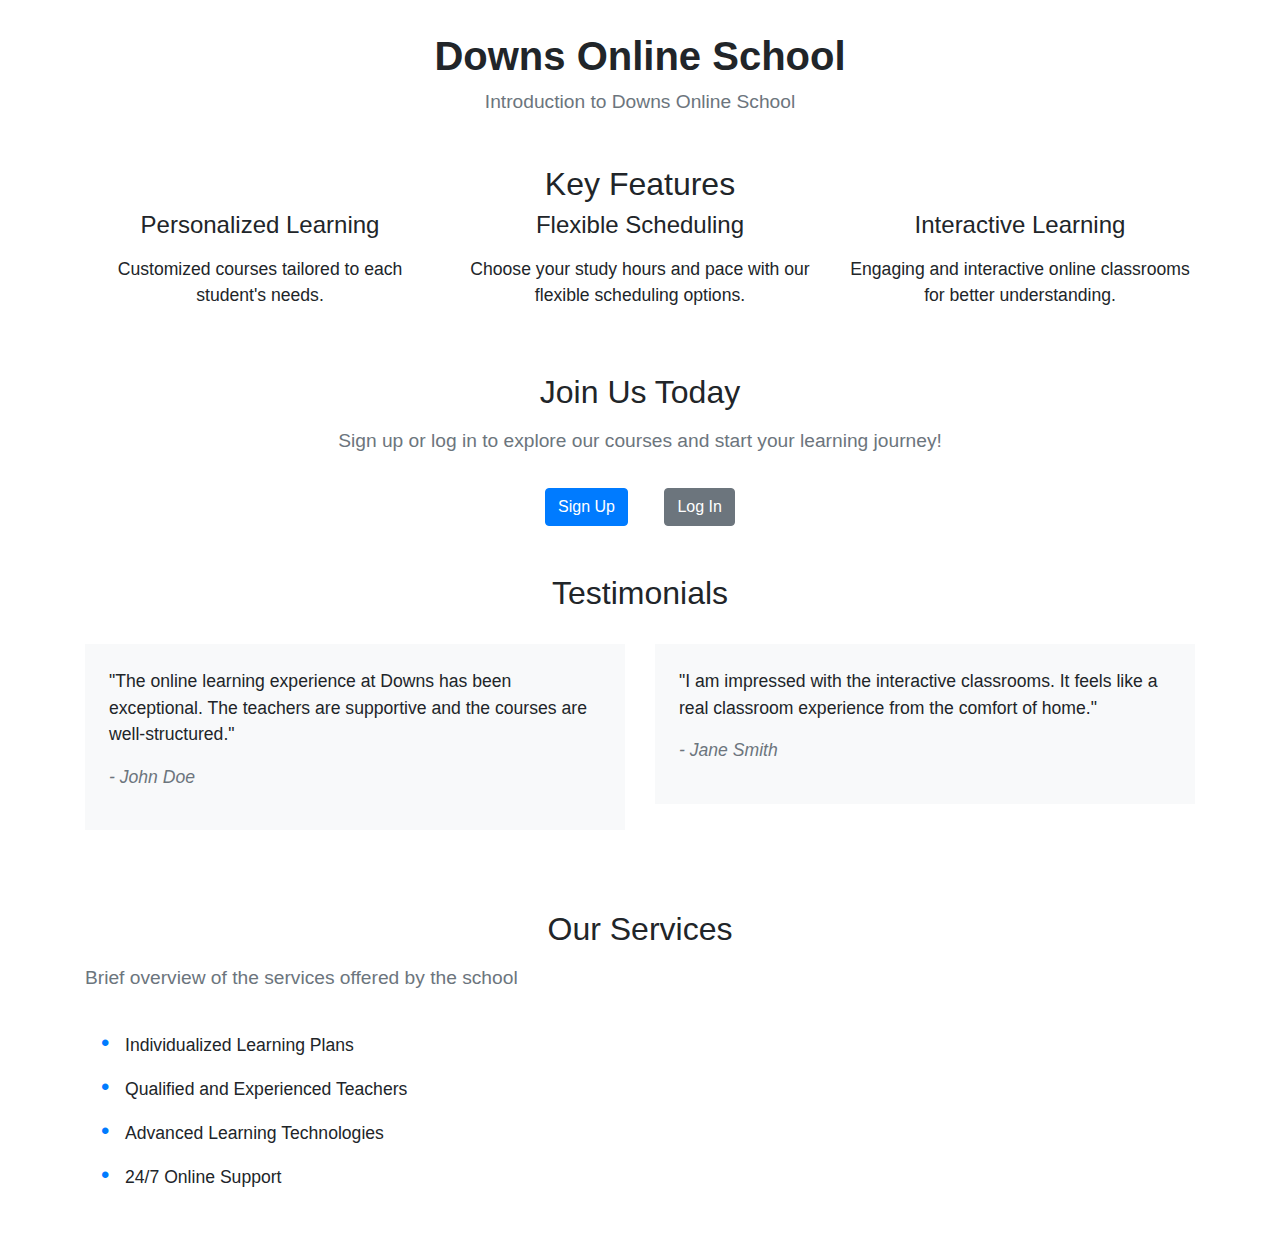
<file: index.html>
<!DOCTYPE html>
<html lang="en">

<head>
  <meta charset="UTF-8">
  <meta name="viewport" content="width=device-width, initial-scale=1.0">
  <title>Downs Online School Management System</title>
  <!-- Bootstrap CSS link -->
  <link rel="stylesheet" href="https://stackpath.bootstrapcdn.com/bootstrap/4.5.2/css/bootstrap.min.css">
  <!-- Custom CSS link -->
  <link rel="stylesheet" href="styles.css">
</head>

<body>
    <div class="container">
        <header>
          <h1>Downs Online School</h1>
          <p>Introduction to Downs Online School</p>
        </header>
    
        <section id="features">
          <h2>Key Features</h2>
          <!-- Feature Cards -->
          <div class="row">
            <!-- Feature 1 -->
            <div class="col-md-4">
              <div class="feature-card">
                <i class="bi bi-person-check"></i>
                <h3>Personalized Learning</h3>
                <p>Customized courses tailored to each student's needs.</p>
              </div>
            </div>
            <!-- Feature 2 -->
            <div class="col-md-4">
              <div class="feature-card">
                <i class="bi bi-calendar-check"></i>
                <h3>Flexible Scheduling</h3>
                <p>Choose your study hours and pace with our flexible scheduling options.</p>
              </div>
            </div>
            <!-- Feature 3 -->
            <div class="col-md-4">
              <div class="feature-card">
                <i class="bi bi-chat-dots"></i>
                <h3>Interactive Learning</h3>
                <p>Engaging and interactive online classrooms for better understanding.</p>
              </div>
            </div>
          </div>
        </section>
    
        <section id="call-to-action">
          <h2>Join Us Today</h2>
          <p>Sign up or log in to explore our courses and start your learning journey!</p>
          <!-- Call-to-Action Buttons -->
          <div class="cta-buttons">
            <a href="#" class="btn btn-primary">Sign Up</a>
            <a href="#" class="btn btn-secondary">Log In</a>
          </div>
        </section>
    
        <section id="testimonials">
          <h2>Testimonials</h2>
          <!-- Testimonial Cards -->
          <div class="row">
            <!-- Testimonial 1 -->
            <div class="col-md-6">
              <div class="testimonial-card">
                <p>"The online learning experience at Downs has been exceptional. The teachers are supportive and the courses are well-structured."</p>
                <p class="author">- John Doe</p>
              </div>
            </div>
            <!-- Testimonial 2 -->
            <div class="col-md-6">
              <div class="testimonial-card">
                <p>"I am impressed with the interactive classrooms. It feels like a real classroom experience from the comfort of home."</p>
                <p class="author">- Jane Smith</p>
              </div>
            </div>
          </div>
        </section>
    
        <section id="services">
          <h2>Our Services</h2>
          <p>Brief overview of the services offered by the school</p>
          <!-- Service List -->
          <ul>
            <li>Individualized Learning Plans</li>
            <li>Qualified and Experienced Teachers</li>
            <li>Advanced Learning Technologies</li>
            <li>24/7 Online Support</li>
          </ul>
        </section>
      </div>

      <!--end head-->
      <!--end head-->

  <!-- Bootstrap JS and jQuery scripts -->
  <script src="https://code.jquery.com/jquery-3.5.1.slim.min.js"></script>
  <script src="https://cdn.jsdelivr.net/npm/@popperjs/core@2.5.4/dist/umd/popper.min.js"></script>
  <script src="https://stackpath.bootstrapcdn.com/bootstrap/4.5.2/js/bootstrap.min.js"></script>
</body>

</html>
</file>
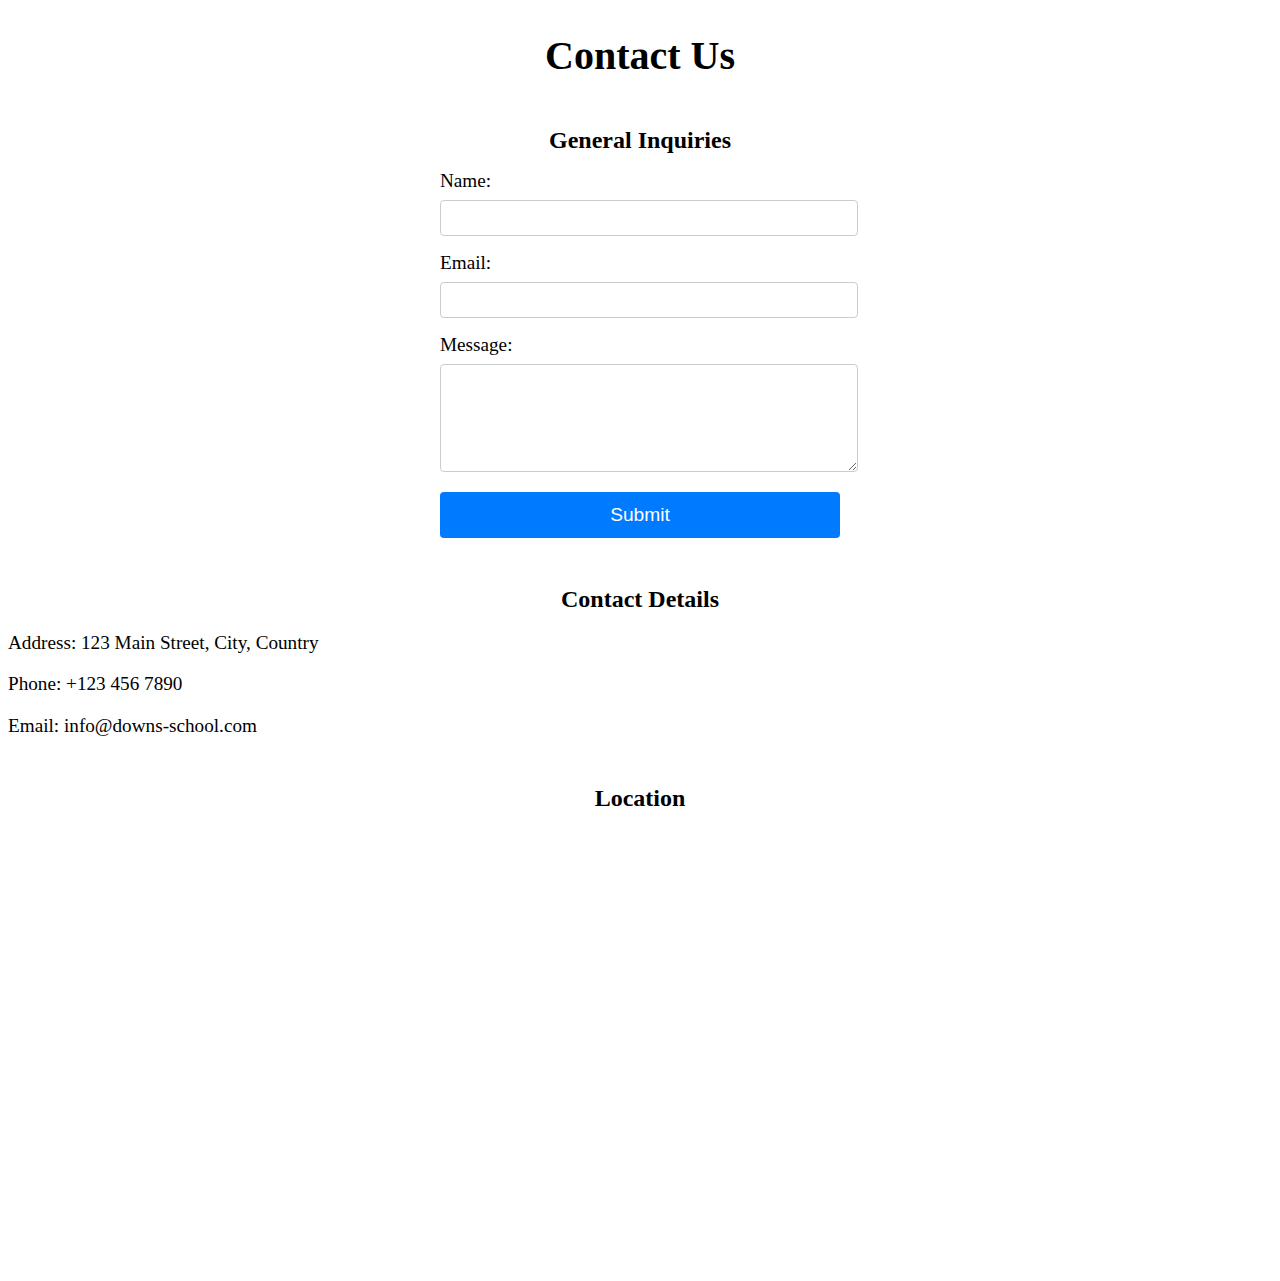
<file: html&css/cotact.html>
<!DOCTYPE html>
<html lang="en">

<head>
  <meta charset="UTF-8">
  <meta name="viewport" content="width=device-width, initial-scale=1.0">
  <title>Contact Us - Downs Online School</title>
  <link rel="stylesheet" href="contact.css">
</head>

<body>
  <!-- Navbar -->
  <!-- Add your navbar code here -->

  <div class="container">
    <header>
      <h1>Contact Us</h1>
    </header>

    <section id="contact-form">
      <h2>General Inquiries</h2>
      <!-- Contact Form -->
      <form>
        <div class="form-group">
          <label for="name">Name:</label>
          <input type="text" id="name" class="form-control" required>
        </div>
        <div class="form-group">
          <label for="email">Email:</label>
          <input type="email" id="email" class="form-control" required>
        </div>
        <div class="form-group">
          <label for="message">Message:</label>
          <textarea id="message" class="form-control" rows="5" required></textarea>
        </div>
        <button type="submit" class="btn btn-primary">Submit</button>
      </form>
    </section>

    <section id="contact-details">
      <h2>Contact Details</h2>
      <!-- Contact Information -->
      <p>Address: 123 Main Street, City, Country</p>
      <p>Phone: +123 456 7890</p>
      <p>Email: info@downs-school.com</p>
    </section>

    <section id="location-map">
      <h2>Location</h2>
      <!-- Map Displaying School's Location -->
      <div id="map"></div>
    </section>
  </div>

  <!-- Footer -->
  <!-- Add your footer code here -->

  <script src="contact.js"></script>
</body>

</html>
</file>
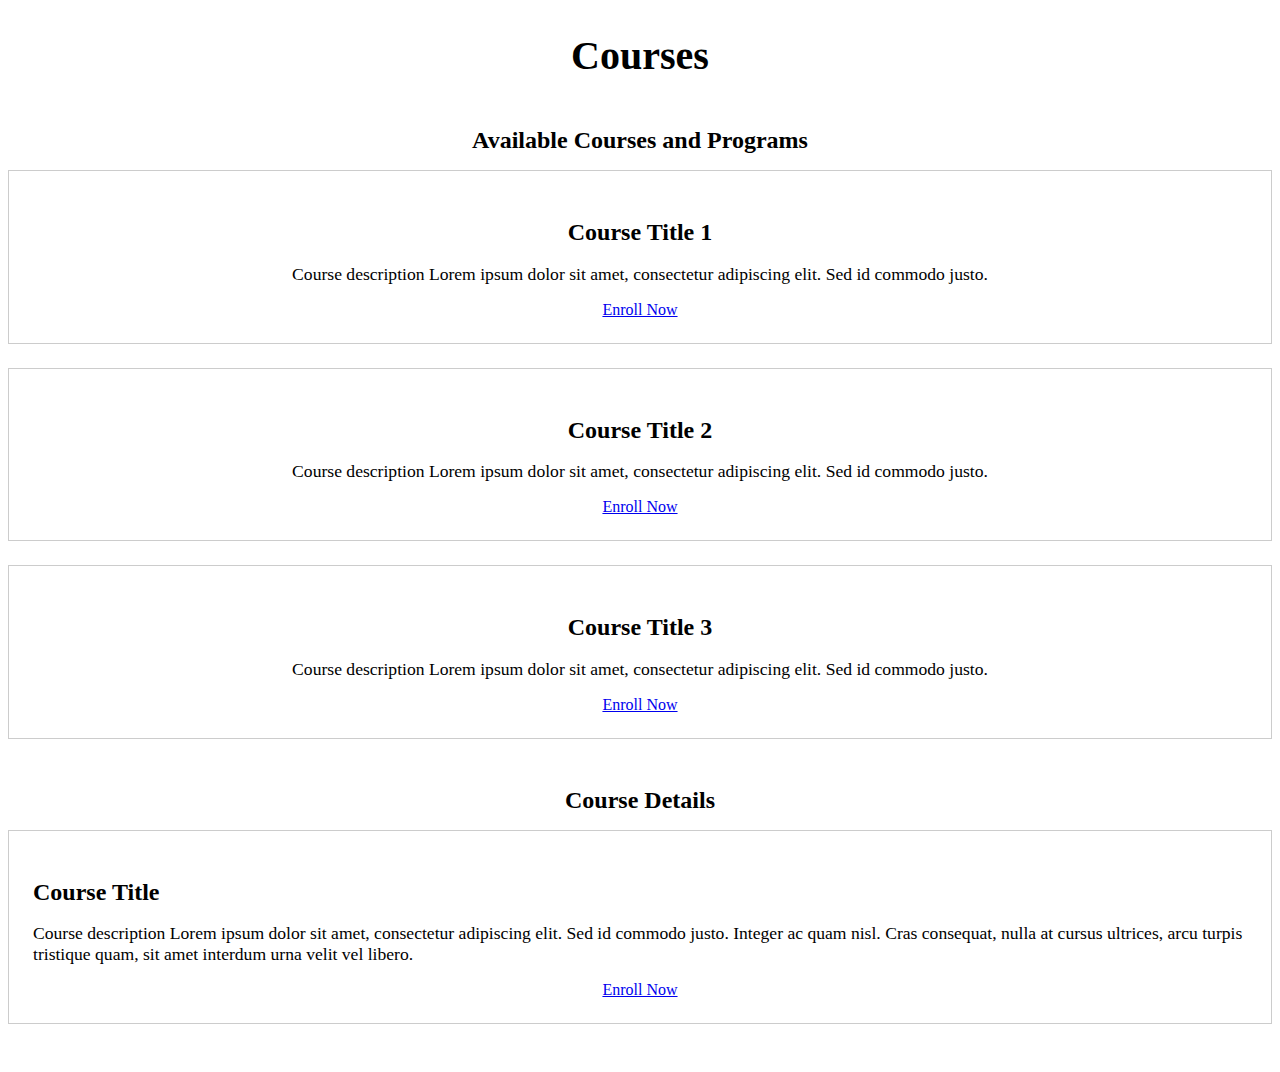
<file: html&css/courses.html>
<!DOCTYPE html>
<html lang="en">

<head>
  <meta charset="UTF-8">
  <meta name="viewport" content="width=device-width, initial-scale=1.0">
  <title>Courses - Downs Online School</title>
  <link rel="stylesheet" href="courses.css">
</head>

<body>
  <!-- Navbar -->
  <!-- Add your navbar code here -->

  <div class="container">
    <header>
      <h1>Courses</h1>
    </header>

    <section id="course-list">
      <h2>Available Courses and Programs</h2>
      <!-- Course Cards -->
      <div class="row">
        <!-- Course 1 -->
        <div class="col-md-4">
          <div class="course-card">
            <h3>Course Title 1</h3>
            <p>Course description Lorem ipsum dolor sit amet, consectetur adipiscing elit. Sed id commodo justo.</p>
            <a href="#" class="btn btn-primary">Enroll Now</a>
          </div>
        </div>
        <!-- Course 2 -->
        <div class="col-md-4">
          <div class="course-card">
            <h3>Course Title 2</h3>
            <p>Course description Lorem ipsum dolor sit amet, consectetur adipiscing elit. Sed id commodo justo.</p>
            <a href="#" class="btn btn-primary">Enroll Now</a>
          </div>
        </div>
        <!-- Course 3 -->
        <div class="col-md-4">
          <div class="course-card">
            <h3>Course Title 3</h3>
            <p>Course description Lorem ipsum dolor sit amet, consectetur adipiscing elit. Sed id commodo justo.</p>
            <a href="#" class="btn btn-primary">Enroll Now</a>
          </div>
        </div>
      </div>
    </section>

    <section id="course-details">
      <h2>Course Details</h2>
      <!-- Course Details -->
      <div class="course-details">
        <h3>Course Title</h3>
        <p>
          Course description Lorem ipsum dolor sit amet, consectetur adipiscing elit. Sed id commodo justo. Integer ac
          quam nisl. Cras consequat, nulla at cursus ultrices, arcu turpis tristique quam, sit amet interdum urna velit
          vel libero.
        </p>
        <!-- Add more details about the course here -->
        <div class="course-enroll">
          <a href="#" class="btn btn-primary">Enroll Now</a>
        </div>
      </div>
    </section>
  </div>

  <!-- Footer -->
  <!-- Add your footer code here -->

</body>

</html>
</file>
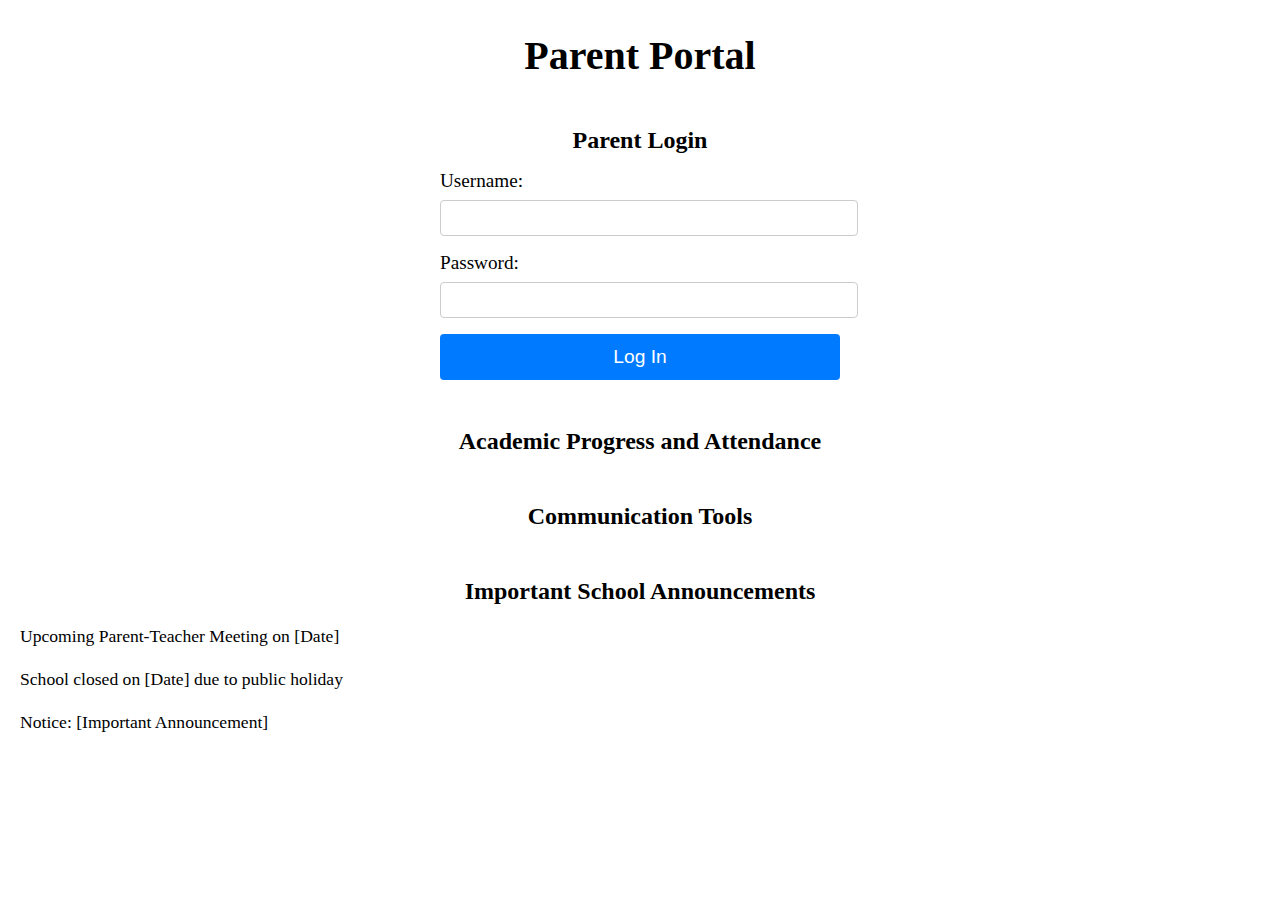
<file: html&css/parent.html>
<!DOCTYPE html>
<html lang="en">

<head>
  <meta charset="UTF-8">
  <meta name="viewport" content="width=device-width, initial-scale=1.0">
  <title>Parent Portal - Downs Online School</title>
  <link rel="stylesheet" href="parent.css">
</head>

<body>
  <!-- Navbar -->
  <!-- Add your navbar code here -->

  <div class="container">
    <header>
      <h1>Parent Portal</h1>
    </header>

    <section id="login">
      <h2>Parent Login</h2>
      <!-- Login Form -->
      <form>
        <div class="form-group">
          <label for="username">Username:</label>
          <input type="text" id="username" class="form-control" required>
        </div>
        <div class="form-group">
          <label for="password">Password:</label>
          <input type="password" id="password" class="form-control" required>
        </div>
        <button type="submit" class="btn btn-primary">Log In</button>
      </form>
    </section>

    <section id="academic-progress">
      <h2>Academic Progress and Attendance</h2>
      <!-- Display Academic Progress and Attendance -->
      <!-- Add your academic progress and attendance UI here -->
    </section>

    <section id="communication">
      <h2>Communication Tools</h2>
      <!-- Communication Interface -->
      <!-- Add your communication tools UI here -->
    </section>

    <section id="school-announcements">
      <h2>Important School Announcements</h2>
      <!-- List of School Announcements -->
      <ul class="announcement-list">
        <li>Upcoming Parent-Teacher Meeting on [Date]</li>
        <li>School closed on [Date] due to public holiday</li>
        <li>Notice: [Important Announcement]</li>
      </ul>
    </section>
  </div>

  <!-- Footer -->
  <!-- Add your footer code here -->

</body>

</html>
</file>
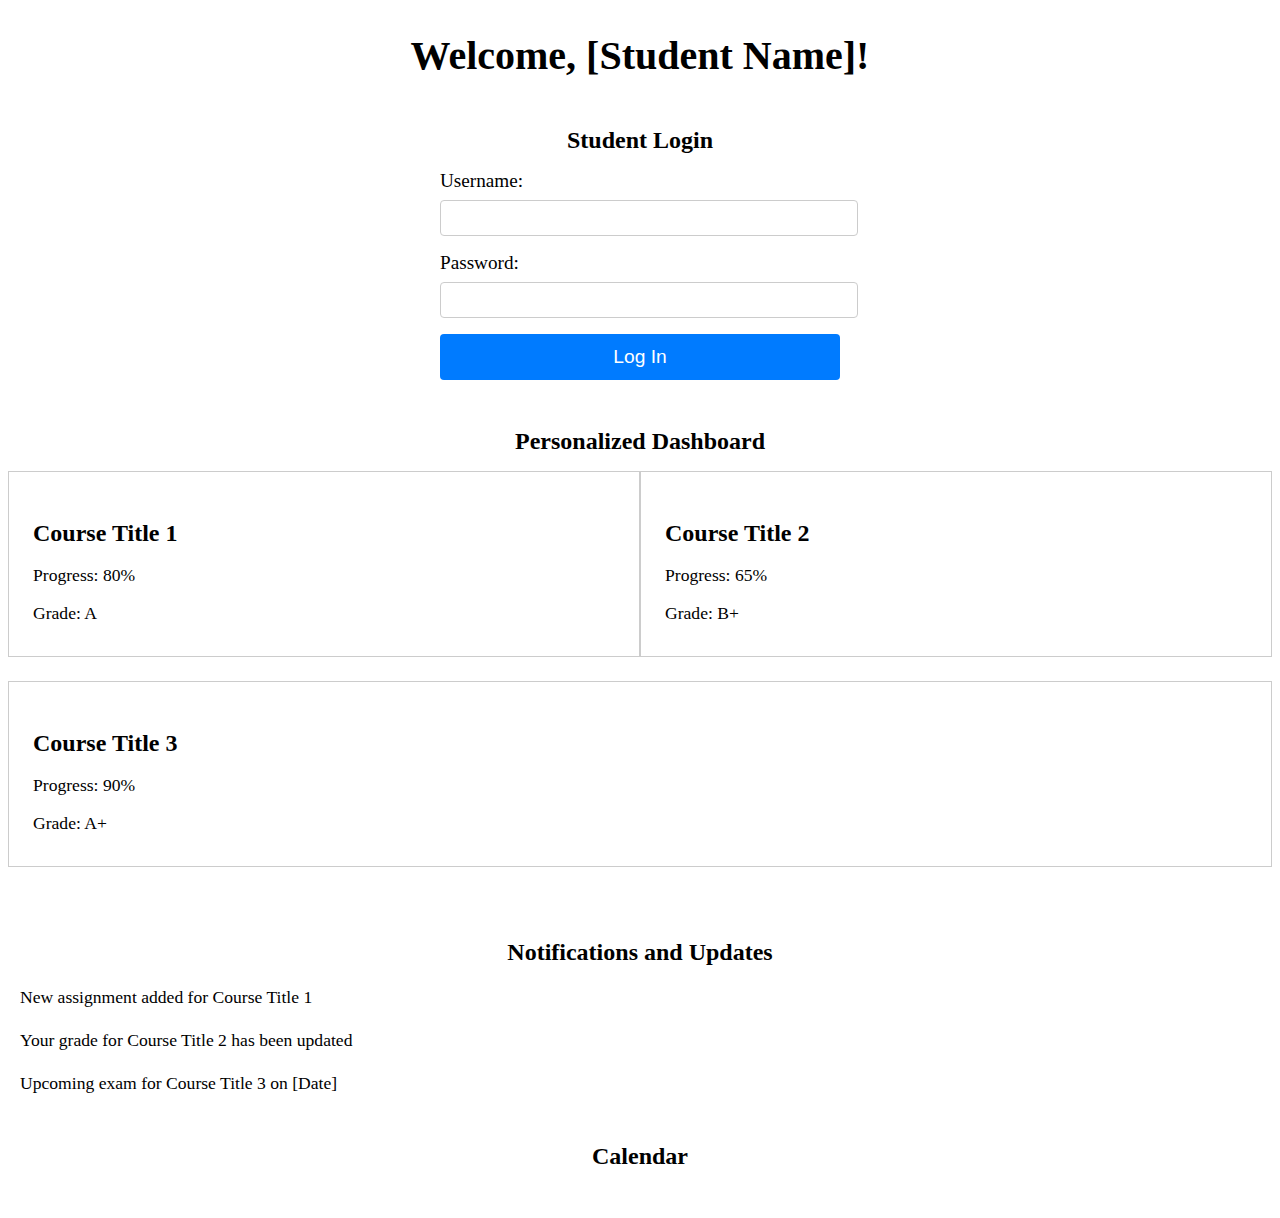
<file: html&css/student.html>
<!DOCTYPE html>
<html lang="en">

<head>
  <meta charset="UTF-8">
  <meta name="viewport" content="width=device-width, initial-scale=1.0">
  <title>Student Dashboard - Downs Online School</title>
  <link rel="stylesheet" href="student.css">
</head>

<body>
  <!-- Navbar -->
  <!-- Add your navbar code here -->

  <div class="container">
    <header>
      <h1>Welcome, [Student Name]!</h1>
    </header>

    <section id="login">
      <h2>Student Login</h2>
      <!-- Login Form -->
      <form>
        <div class="form-group">
          <label for="username">Username:</label>
          <input type="text" id="username" class="form-control" required>
        </div>
        <div class="form-group">
          <label for="password">Password:</label>
          <input type="password" id="password" class="form-control" required>
        </div>
        <button type="submit" class="btn btn-primary">Log In</button>
      </form>
    </section>

    <section id="dashboard">
      <h2>Personalized Dashboard</h2>
      <!-- Display Courses, Progress, and Grades -->
      <div class="course-progress">
        <!-- Course 1 -->
        <div class="course-card">
          <h3>Course Title 1</h3>
          <p>Progress: 80%</p>
          <p>Grade: A</p>
        </div>
        <!-- Course 2 -->
        <div class="course-card">
          <h3>Course Title 2</h3>
          <p>Progress: 65%</p>
          <p>Grade: B+</p>
        </div>
        <!-- Course 3 -->
        <div class="course-card">
          <h3>Course Title 3</h3>
          <p>Progress: 90%</p>
          <p>Grade: A+</p>
        </div>
      </div>
    </section>

    <section id="notifications">
      <h2>Notifications and Updates</h2>
      <!-- List of Notifications -->
      <ul class="notification-list">
        <li>New assignment added for Course Title 1</li>
        <li>Your grade for Course Title 2 has been updated</li>
        <li>Upcoming exam for Course Title 3 on [Date]</li>
      </ul>
    </section>

    <section id="calendar">
      <h2>Calendar</h2>
      <!-- Calendar with Events and Deadlines -->
      <div id="student-calendar">
        <!-- Calendar content goes here -->
      </div>
    </section>
  </div>

  <!-- Footer -->
  <!-- Add your footer code here -->

</body>

</html>
</file>
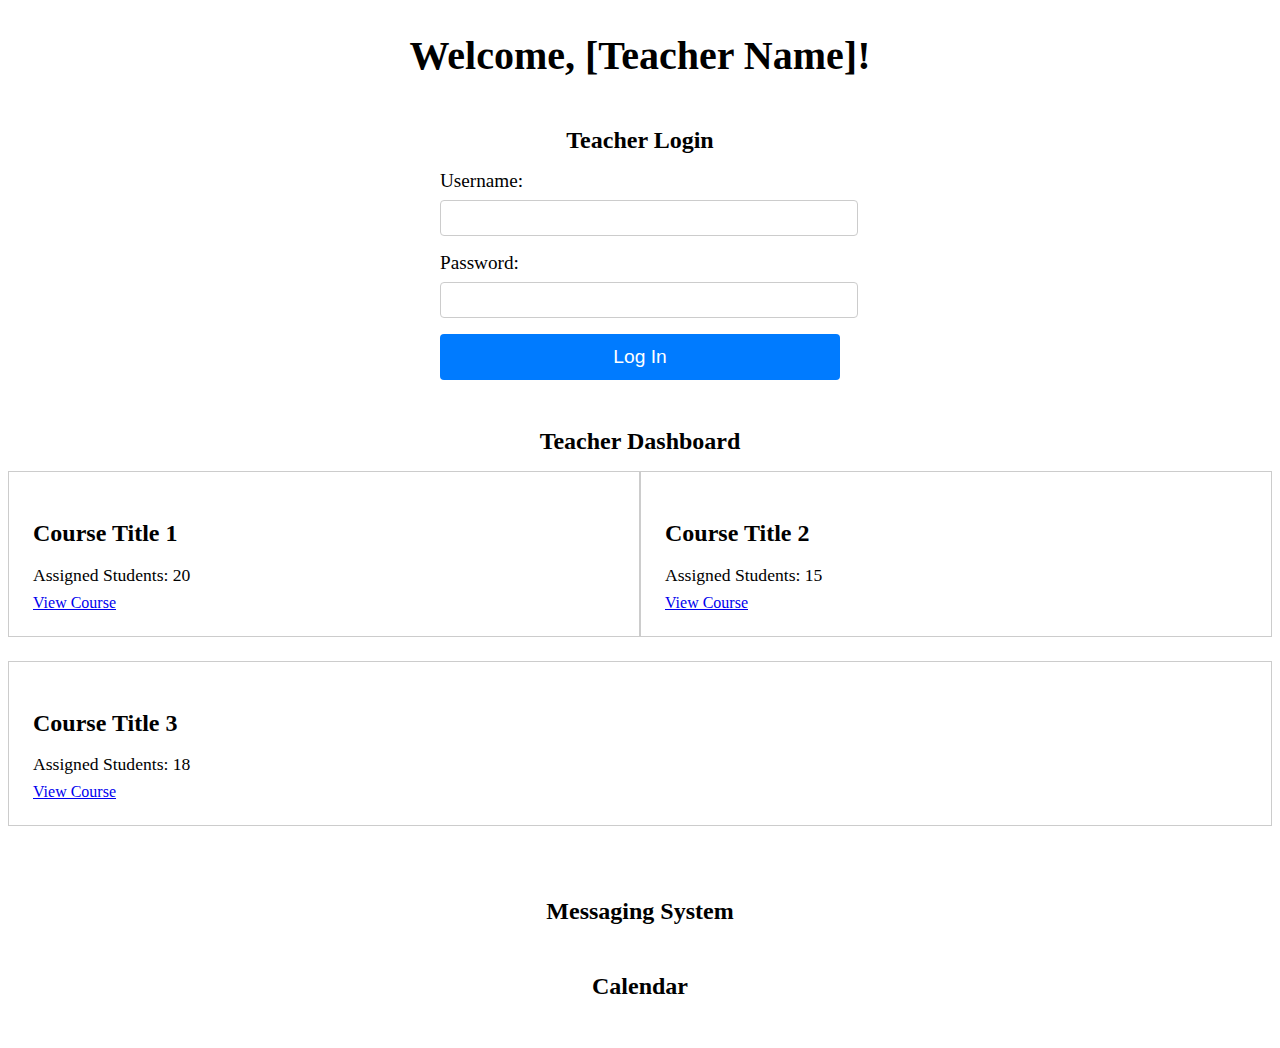
<file: html&css/teacher.html>
<!DOCTYPE html>
<html lang="en">

<head>
  <meta charset="UTF-8">
  <meta name="viewport" content="width=device-width, initial-scale=1.0">
  <title>Teacher Dashboard - Downs Online School</title>
  <link rel="stylesheet" href="teacher.css">
</head>

<body>
  <!-- Navbar -->
  <!-- Add your navbar code here -->

  <div class="container">
    <header>
      <h1>Welcome, [Teacher Name]!</h1>
    </header>

    <section id="login">
      <h2>Teacher Login</h2>
      <!-- Login Form -->
      <form>
        <div class="form-group">
          <label for="username">Username:</label>
          <input type="text" id="username" class="form-control" required>
        </div>
        <div class="form-group">
          <label for="password">Password:</label>
          <input type="password" id="password" class="form-control" required>
        </div>
        <button type="submit" class="btn btn-primary">Log In</button>
      </form>
    </section>

    <section id="dashboard">
      <h2>Teacher Dashboard</h2>
      <!-- Display Assigned Courses, Student Progress, and Grades -->
      <div class="assigned-courses">
        <!-- Course 1 -->
        <div class="course-card">
          <h3>Course Title 1</h3>
          <p>Assigned Students: 20</p>
          <a href="#" class="btn btn-primary">View Course</a>
        </div>
        <!-- Course 2 -->
        <div class="course-card">
          <h3>Course Title 2</h3>
          <p>Assigned Students: 15</p>
          <a href="#" class="btn btn-primary">View Course</a>
        </div>
        <!-- Course 3 -->
        <div class="course-card">
          <h3>Course Title 3</h3>
          <p>Assigned Students: 18</p>
          <a href="#" class="btn btn-primary">View Course</a>
        </div>
      </div>
    </section>

    <section id="messaging-system">
      <h2>Messaging System</h2>
      <!-- Messaging Interface -->
      <!-- Add your messaging system UI here -->
    </section>

    <section id="calendar">
      <h2>Calendar</h2>
      <!-- Calendar with Class Schedules and Events -->
      <div id="teacher-calendar">
        <!-- Calendar content goes here -->
      </div>
    </section>
  </div>

  <!-- Footer -->
  <!-- Add your footer code here -->

</body>

</html>
</file>
<file: styles.css>
@charset "UTF-8";
/* Global styles and variables */
/* Styles for header section */
header {
  text-align: center;
  margin: 2rem 0;
}
header h1 {
  font-size: 2.5rem;
  font-weight: bold;
}
header p {
  font-size: 1.2rem;
  color: #6c757d;
}

/* Styles for feature cards section */
#features {
  margin: 3rem 0;
}
#features h2 {
  text-align: center;
}
#features .feature-card {
  text-align: center;
}
#features .feature-card i {
  font-size: 3rem;
  color: #007bff;
  margin-bottom: 1rem;
}
#features .feature-card h3 {
  font-size: 1.5rem;
  margin-bottom: 1rem;
}
#features .feature-card p {
  font-size: 1.1rem;
}

/* Styles for call-to-action section */
#call-to-action {
  text-align: center;
  margin: 3rem 0;
}
#call-to-action h2 {
  margin-bottom: 1rem;
}
#call-to-action p {
  font-size: 1.2rem;
  color: #6c757d;
  margin-bottom: 2rem;
}
#call-to-action .cta-buttons a {
  margin: 0 1rem;
}

/* Styles for testimonial cards section */
#testimonials {
  margin: 3rem 0;
}
#testimonials h2 {
  text-align: center;
  margin-bottom: 2rem;
}
#testimonials .testimonial-card {
  padding: 1.5rem;
  background-color: #f8f9fa;
  margin-bottom: 2rem;
}
#testimonials .testimonial-card p {
  font-size: 1.1rem;
  margin-bottom: 1rem;
}
#testimonials .testimonial-card .author {
  font-style: italic;
  color: #6c757d;
}

/* Styles for services section */
#services {
  margin: 3rem 0;
}
#services h2 {
  text-align: center;
  margin-bottom: 1rem;
}
#services p {
  font-size: 1.2rem;
  color: #6c757d;
  margin-bottom: 2rem;
}
#services ul {
  list-style: none;
}
#services ul li {
  font-size: 1.1rem;
  margin-bottom: 0.5rem;
}
#services ul li:before {
  content: "•"; /* Bullet point */
  color: #007bff;
  font-size: 1.5rem;
  display: inline-block;
  width: 1em;
  margin-left: -1em;
}/*# sourceMappingURL=styles.css.map */
</file>
<file: html&css/contact.css>
/* Global styles and variables */
/* Styles for header section */
header {
  text-align: center;
  margin: 2rem 0;
}
header h1 {
  font-size: 2.5rem;
  font-weight: bold;
}

/* Styles for contact-form section */
#contact-form {
  margin: 3rem 0;
}
#contact-form h2 {
  text-align: center;
  margin-bottom: 1rem;
}
#contact-form form {
  max-width: 400px;
  margin: 0 auto;
}
#contact-form form .form-group {
  margin-bottom: 1rem;
}
#contact-form form .form-group label {
  display: block;
  font-size: 1.2rem;
  margin-bottom: 0.5rem;
}
#contact-form form .form-group input[type=text],
#contact-form form .form-group input[type=email],
#contact-form form .form-group textarea {
  width: 100%;
  padding: 0.5rem;
  font-size: 1rem;
  border: 1px solid #ccc;
  border-radius: 4px;
}
#contact-form form button {
  display: block;
  width: 100%;
  padding: 0.75rem 1rem;
  font-size: 1.2rem;
  background-color: #007bff;
  color: #fff;
  border: none;
  border-radius: 4px;
  cursor: pointer;
  transition: background-color 0.3s;
}
#contact-form form button:hover {
  background-color: #0062cc;
}

/* Styles for contact-details section */
#contact-details {
  margin: 3rem 0;
}
#contact-details h2 {
  text-align: center;
  margin-bottom: 1rem;
}
#contact-details p {
  font-size: 1.2rem;
  margin-bottom: 0.5rem;
}

/* Styles for location-map section */
#location-map {
  margin: 3rem 0;
}
#location-map h2 {
  text-align: center;
  margin-bottom: 1rem;
}
#location-map #map {
  /* Add styles for the map container here */
  height: 400px; /* Set the map height as per your requirement */
}/*# sourceMappingURL=contact.css.map */
</file>
<file: html&css/courses.css>
/* Global styles and variables */
/* Styles for header section */
header {
  text-align: center;
  margin: 2rem 0;
}
header h1 {
  font-size: 2.5rem;
  font-weight: bold;
}

/* Styles for course-list section */
#course-list {
  margin: 3rem 0;
}
#course-list h2 {
  text-align: center;
  margin-bottom: 1rem;
}
#course-list .course-card {
  text-align: center;
  padding: 1.5rem;
  border: 1px solid #ccc;
  margin-bottom: 1.5rem;
}
#course-list .course-card h3 {
  font-size: 1.5rem;
  margin-bottom: 1rem;
}
#course-list .course-card p {
  font-size: 1.1rem;
  margin-bottom: 1rem;
}
#course-list .course-card a {
  margin-top: 1rem;
}

/* Styles for course-details section */
#course-details {
  margin: 3rem 0;
}
#course-details h2 {
  text-align: center;
  margin-bottom: 1rem;
}
#course-details .course-details {
  padding: 1.5rem;
  border: 1px solid #ccc;
  /* Add styles for additional course details here */
}
#course-details .course-details h3 {
  font-size: 1.5rem;
  margin-bottom: 1rem;
}
#course-details .course-details p {
  font-size: 1.1rem;
  margin-bottom: 1rem;
}
#course-details .course-details .course-enroll {
  text-align: center;
  margin-top: 1rem;
}
#course-details .course-details .course-enroll a {
  margin-top: 1rem;
}/*# sourceMappingURL=courses.css.map */
</file>
<file: html&css/parent.css>
@charset "UTF-8";
/* Global styles and variables */
/* Styles for header section */
header {
  text-align: center;
  margin: 2rem 0;
}
header h1 {
  font-size: 2.5rem;
  font-weight: bold;
}

/* Styles for login section */
#login {
  margin: 3rem 0;
}
#login h2 {
  text-align: center;
  margin-bottom: 1rem;
}
#login form {
  max-width: 400px;
  margin: 0 auto;
}
#login form .form-group {
  margin-bottom: 1rem;
}
#login form .form-group label {
  display: block;
  font-size: 1.2rem;
  margin-bottom: 0.5rem;
}
#login form .form-group input[type=text],
#login form .form-group input[type=password] {
  width: 100%;
  padding: 0.5rem;
  font-size: 1rem;
  border: 1px solid #ccc;
  border-radius: 4px;
}
#login form button {
  display: block;
  width: 100%;
  padding: 0.75rem 1rem;
  font-size: 1.2rem;
  background-color: #007bff;
  color: #fff;
  border: none;
  border-radius: 4px;
  cursor: pointer;
  transition: background-color 0.3s;
}
#login form button:hover {
  background-color: #0062cc;
}

/* Styles for academic-progress section */
#academic-progress {
  margin: 3rem 0;
  /* Add styles for the academic progress and attendance UI here */
}
#academic-progress h2 {
  text-align: center;
  margin-bottom: 1rem;
}

/* Styles for communication section */
#communication {
  margin: 3rem 0;
  /* Add styles for the communication tools UI here */
}
#communication h2 {
  text-align: center;
  margin-bottom: 1rem;
}

/* Styles for school-announcements section */
#school-announcements {
  margin: 3rem 0;
}
#school-announcements h2 {
  text-align: center;
  margin-bottom: 1rem;
}
#school-announcements .announcement-list {
  list-style: none;
  padding: 0;
}
#school-announcements .announcement-list li {
  font-size: 1.1rem;
  margin-bottom: 1rem;
}
#school-announcements .announcement-list li:before {
  content: "•"; /* Bullet point */
  color: #007bff;
  font-size: 1.5rem;
  display: inline-block;
  width: 1em;
  margin-left: -1em;
  margin-right: 0.5em;
}/*# sourceMappingURL=parent.css.map */
</file>
<file: html&css/student.css>
@charset "UTF-8";
/* Global styles and variables */
/* Styles for header section */
header {
  text-align: center;
  margin: 2rem 0;
}
header h1 {
  font-size: 2.5rem;
  font-weight: bold;
}

/* Styles for login section */
#login {
  margin: 3rem 0;
}
#login h2 {
  text-align: center;
  margin-bottom: 1rem;
}
#login form {
  max-width: 400px;
  margin: 0 auto;
}
#login form .form-group {
  margin-bottom: 1rem;
}
#login form .form-group label {
  display: block;
  font-size: 1.2rem;
  margin-bottom: 0.5rem;
}
#login form .form-group input[type=text],
#login form .form-group input[type=password] {
  width: 100%;
  padding: 0.5rem;
  font-size: 1rem;
  border: 1px solid #ccc;
  border-radius: 4px;
}
#login form button {
  display: block;
  width: 100%;
  padding: 0.75rem 1rem;
  font-size: 1.2rem;
  background-color: #007bff;
  color: #fff;
  border: none;
  border-radius: 4px;
  cursor: pointer;
  transition: background-color 0.3s;
}
#login form button:hover {
  background-color: #0062cc;
}

/* Styles for dashboard section */
#dashboard {
  margin: 3rem 0;
}
#dashboard h2 {
  text-align: center;
  margin-bottom: 1rem;
}
#dashboard .course-progress {
  display: flex;
  flex-wrap: wrap;
}
#dashboard .course-progress .course-card {
  flex: 1 0 calc(33.33% - 1rem);
  padding: 1.5rem;
  border: 1px solid #ccc;
  margin-bottom: 1.5rem;
}
#dashboard .course-progress .course-card h3 {
  font-size: 1.5rem;
  margin-bottom: 1rem;
}
#dashboard .course-progress .course-card p {
  font-size: 1.1rem;
  margin-bottom: 0.5rem;
}

/* Styles for notifications section */
#notifications {
  margin: 3rem 0;
}
#notifications h2 {
  text-align: center;
  margin-bottom: 1rem;
}
#notifications .notification-list {
  list-style: none;
  padding: 0;
}
#notifications .notification-list li {
  font-size: 1.1rem;
  margin-bottom: 1rem;
}
#notifications .notification-list li:before {
  content: "•"; /* Bullet point */
  color: #007bff;
  font-size: 1.5rem;
  display: inline-block;
  width: 1em;
  margin-left: -1em;
  margin-right: 0.5em;
}

/* Styles for calendar section */
#calendar {
  margin: 3rem 0;
}
#calendar h2 {
  text-align: center;
  margin-bottom: 1rem;
}
#calendar #student-calendar {
  /* Add styles for the calendar content here */
}/*# sourceMappingURL=student.css.map */
</file>
<file: html&css/teacher.css>
/* Global styles and variables */
/* Styles for header section */
header {
  text-align: center;
  margin: 2rem 0;
}
header h1 {
  font-size: 2.5rem;
  font-weight: bold;
}

/* Styles for login section */
#login {
  margin: 3rem 0;
}
#login h2 {
  text-align: center;
  margin-bottom: 1rem;
}
#login form {
  max-width: 400px;
  margin: 0 auto;
}
#login form .form-group {
  margin-bottom: 1rem;
}
#login form .form-group label {
  display: block;
  font-size: 1.2rem;
  margin-bottom: 0.5rem;
}
#login form .form-group input[type=text],
#login form .form-group input[type=password] {
  width: 100%;
  padding: 0.5rem;
  font-size: 1rem;
  border: 1px solid #ccc;
  border-radius: 4px;
}
#login form button {
  display: block;
  width: 100%;
  padding: 0.75rem 1rem;
  font-size: 1.2rem;
  background-color: #007bff;
  color: #fff;
  border: none;
  border-radius: 4px;
  cursor: pointer;
  transition: background-color 0.3s;
}
#login form button:hover {
  background-color: #0062cc;
}

/* Styles for dashboard section */
#dashboard {
  margin: 3rem 0;
}
#dashboard h2 {
  text-align: center;
  margin-bottom: 1rem;
}
#dashboard .assigned-courses {
  display: flex;
  flex-wrap: wrap;
}
#dashboard .assigned-courses .course-card {
  flex: 1 0 calc(33.33% - 1rem);
  padding: 1.5rem;
  border: 1px solid #ccc;
  margin-bottom: 1.5rem;
}
#dashboard .assigned-courses .course-card h3 {
  font-size: 1.5rem;
  margin-bottom: 1rem;
}
#dashboard .assigned-courses .course-card p {
  font-size: 1.1rem;
  margin-bottom: 0.5rem;
}
#dashboard .assigned-courses .course-card a {
  margin-top: 1rem;
}

/* Styles for messaging-system section */
#messaging-system {
  margin: 3rem 0;
  /* Add styles for the messaging system UI here */
}
#messaging-system h2 {
  text-align: center;
  margin-bottom: 1rem;
}

/* Styles for calendar section */
#calendar {
  margin: 3rem 0;
}
#calendar h2 {
  text-align: center;
  margin-bottom: 1rem;
}
#calendar #teacher-calendar {
  /* Add styles for the calendar content here */
}/*# sourceMappingURL=teacher.css.map */
</file>
